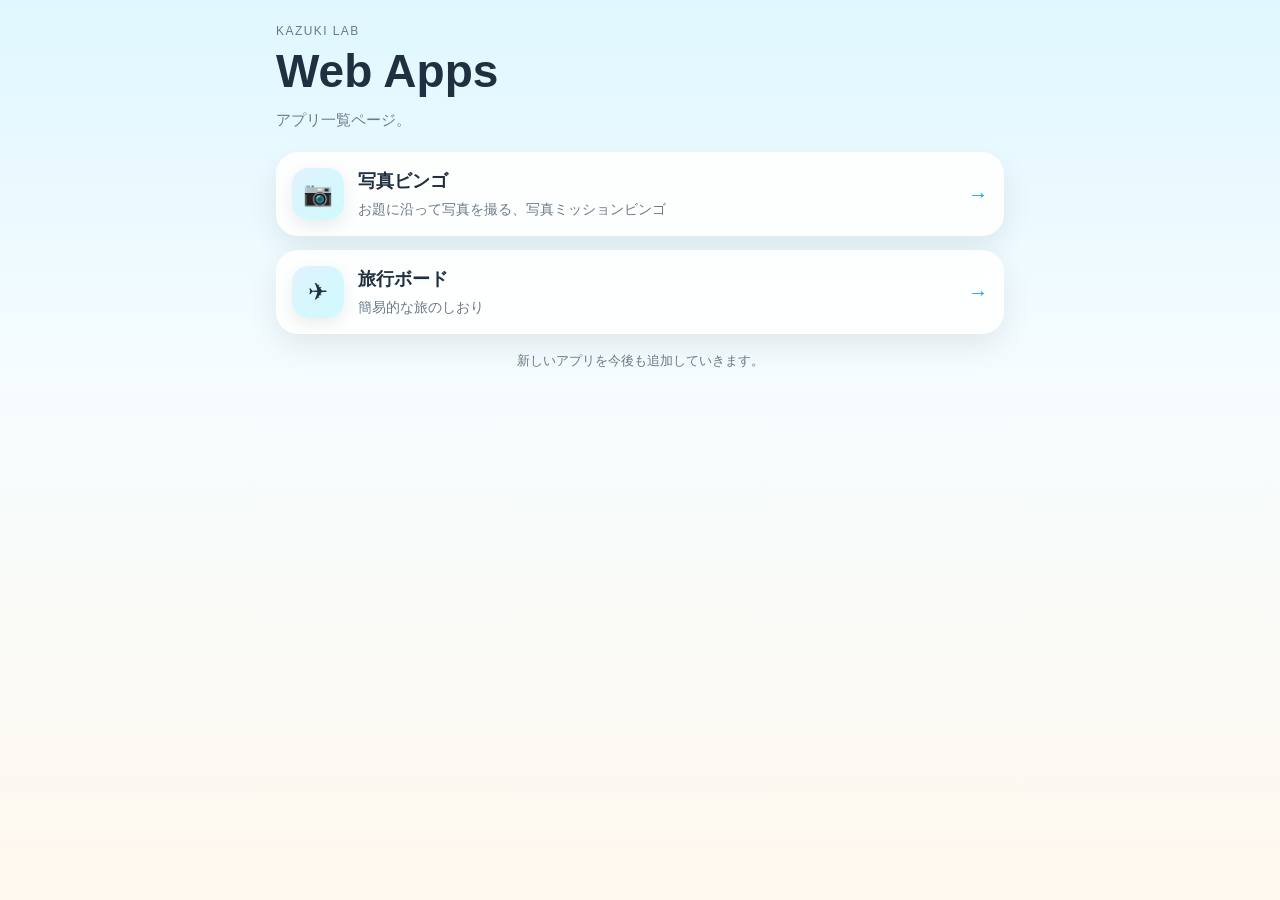
<file: index.html>
<!doctype html>
<html lang="ja">
  <head>
    <meta charset="UTF-8" />
    <meta name="viewport" content="width=device-width, initial-scale=1.0" />
    <title>Web Apps</title>
    <link rel="stylesheet" href="style.css" />
  </head>
  <body>
    <main class="app-shell">
      <section class="hero">
        <p class="eyebrow">KAZUKI LAB</p>
        <h1>Web Apps</h1>
        <p class="lead">アプリ一覧ページ。</p>
      </section>

      <section class="app-list" aria-label="アプリ一覧">
        <a class="app-card" href="./photo-bingo/">
          <div class="app-card__icon">📷</div>
          <div class="app-card__body">
            <h2>写真ビンゴ</h2>
            <p>お題に沿って写真を撮る、写真ミッションビンゴ</p>
          </div>
          <div class="app-card__arrow">→</div>
        </a>
        <a class="app-card" href="./travel-board/">
          <div class="app-card__icon">✈</div>
          <div class="app-card__body">
            <h2>旅行ボード</h2>
            <p>簡易的な旅のしおり</p>
          </div>
          <div class="app-card__arrow">→</div>
        </a>
      </section>

      <footer class="footer">
        <p>新しいアプリを今後も追加していきます。</p>
      </footer>
    </main>
  </body>
</html>
</file>
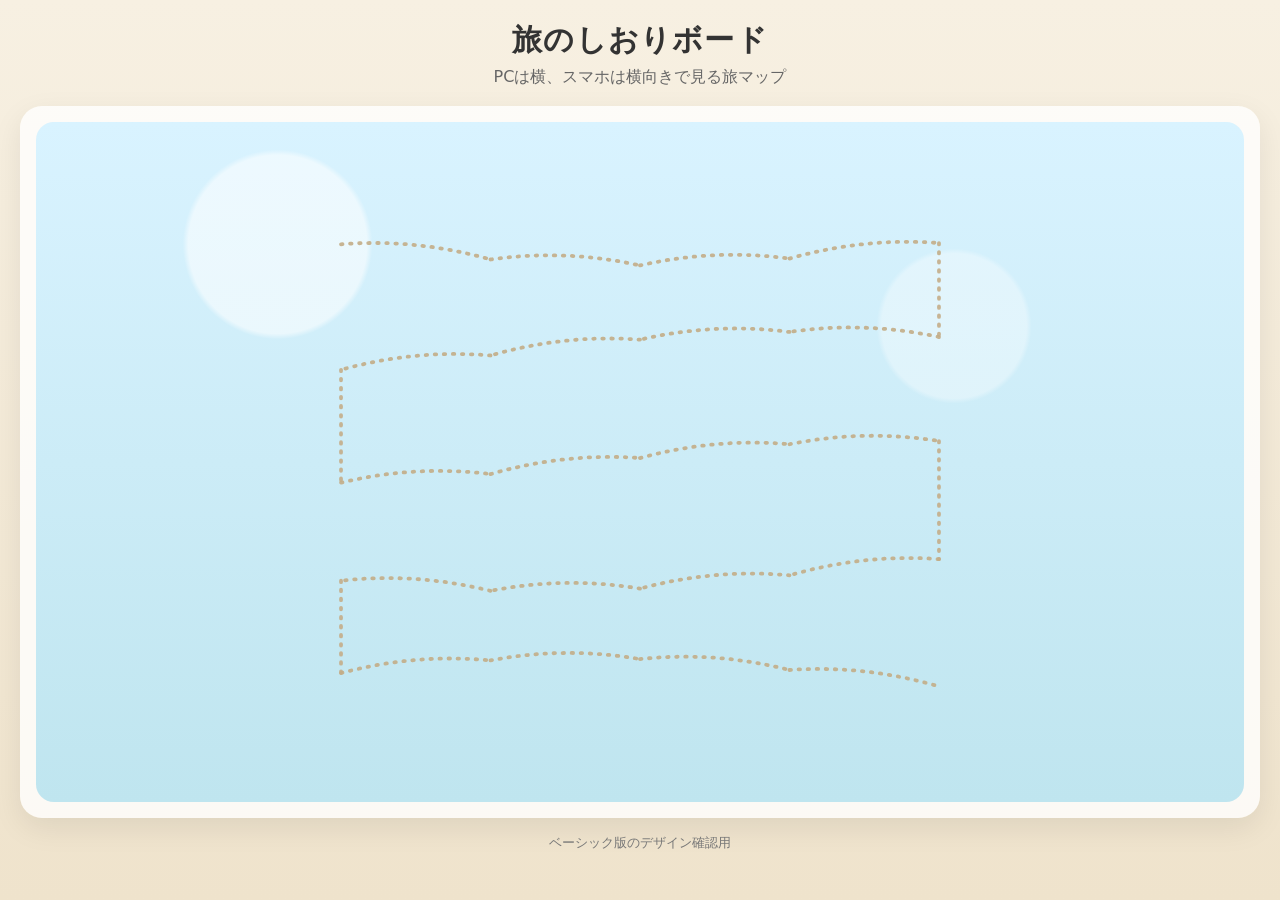
<file: travel-board/index.html>
<!doctype html>
<html lang="ja">
  <head>
    <meta charset="UTF-8" />
    <meta name="viewport" content="width=device-width, initial-scale=1.0" />
    <title>旅のしおりボード</title>
    <meta name="description" content="旅のしおり風のボード" />
    <link rel="stylesheet" href="style.css" />
    <script type="module" src="app.js" defer></script>
  </head>
  <body>
    <main class="app">
      <header class="app__header">
        <h1 class="app__title">旅のしおりボード</h1>
        <p class="app__subtitle">PCは横、スマホは横向きで見る旅マップ</p>
      </header>

      <section class="rotate-message" aria-label="画面の向きの案内">
        <div class="rotate-message__card">
          <p>横向きでご覧ください</p>
        </div>
      </section>

      <section class="board-area" aria-label="旅のしおりボード">
        <div class="board-shell">
          <div id="board" class="board" aria-live="polite"></div>
        </div>
      </section>

      <footer class="app__footer">
        <p>ベーシック版のデザイン確認用</p>
      </footer>
    </main>
  </body>
</html>
</file>
<file: style.css>
* {
  box-sizing: border-box;
}

:root {
  --bg1: #dff7ff;
  --bg2: #fff8ee;
  --card: rgba(255, 255, 255, 0.88);
  --text: #203040;
  --muted: #6b7a88;
  --accent: #0ea5e9;
  --shadow: 0 12px 30px rgba(0, 0, 0, 0.08);
  --shadow-soft: 0 6px 18px rgba(0, 0, 0, 0.08);
}

body {
  margin: 0;
  min-height: 100vh;
  font-family:
    -apple-system,
    BlinkMacSystemFont,
    "Hiragino Sans",
    "Yu Gothic",
    sans-serif;
  color: var(--text);
  background:
    linear-gradient(180deg, var(--bg1) 0%, #f5fcff 40%, var(--bg2) 100%);
}

.app-shell {
  max-width: 760px;
  margin: 0 auto;
  padding: 24px 16px 28px;
}

.hero {
  margin-bottom: 20px;
}

.eyebrow {
  margin: 0 0 8px;
  font-size: 12px;
  letter-spacing: 0.12em;
  color: var(--muted);
}

h1 {
  margin: 0;
  font-size: clamp(32px, 6vw, 46px);
  line-height: 1.1;
}

.lead {
  margin: 10px 0 0;
  font-size: 15px;
  color: var(--muted);
  line-height: 1.7;
}

.app-list {
  display: grid;
  gap: 14px;
}

.app-card {
  display: grid;
  grid-template-columns: 52px 1fr auto;
  gap: 14px;
  align-items: center;
  text-decoration: none;
  color: inherit;
  background: var(--card);
  border-radius: 22px;
  padding: 16px;
  box-shadow: var(--shadow);
  backdrop-filter: blur(10px);
  transition:
    transform 0.15s ease,
    box-shadow 0.15s ease;
}

.app-card:hover {
  transform: translateY(-2px);
  box-shadow: 0 16px 36px rgba(0, 0, 0, 0.11);
}

.app-card:active {
  transform: translateY(0);
}

.app-card__icon {
  width: 52px;
  height: 52px;
  border-radius: 16px;
  display: grid;
  place-items: center;
  font-size: 24px;
  background: linear-gradient(135deg, #e0f2fe, #cffafe);
  box-shadow: var(--shadow-soft);
}

.app-card__body h2 {
  margin: 0;
  font-size: 18px;
}

.app-card__body p {
  margin: 6px 0 0;
  font-size: 14px;
  color: var(--muted);
  line-height: 1.5;
}

.app-card__arrow {
  font-size: 20px;
  color: var(--accent);
  font-weight: 700;
}

.footer {
  margin-top: 18px;
  color: var(--muted);
  font-size: 13px;
  text-align: center;
}

.footer p {
  margin: 0;
}

@media (max-width: 480px) {
  .app-shell {
    padding: 18px 12px 24px;
  }

  .app-card {
    grid-template-columns: 46px 1fr auto;
    padding: 14px;
    border-radius: 18px;
  }

  .app-card__icon {
    width: 46px;
    height: 46px;
    border-radius: 14px;
    font-size: 22px;
  }

  .app-card__body h2 {
    font-size: 16px;
  }

  .app-card__body p {
    font-size: 13px;
  }
}
</file>
<file: travel-board/style.css>
*{
    margin:0;
    padding:0;
    box-sizing:border-box;
}

html,
body{
    width:100%;
    height:100%;
    font-family:system-ui,-apple-system,BlinkMacSystemFont,"Hiragino Kaku Gothic ProN","Yu Gothic",sans-serif;
    background:linear-gradient(180deg,#f7f0e2 0%,#efe3cc 100%);
    color:#333;
}

.app{
    width:100%;
    max-width:1700px;
    margin:auto;
    padding:20px;
}

.app__header{
    margin-bottom:18px;
    text-align:center;
}

.app__title{
    font-size:30px;
    margin-bottom:6px;
    letter-spacing:.04em;
}

.app__subtitle{
    color:#666;
}

.app__footer{
    margin-top:16px;
    text-align:center;
    color:#777;
    font-size:13px;
}

/*==============================
  ボード
==============================*/

.board-area{
    background:rgba(255,255,255,.8);
    border-radius:22px;
    padding:16px;
    box-shadow:0 10px 30px rgba(0,0,0,.08);
}

.board-shell{

    width:100%;
    aspect-ratio:16/9;

    overflow:hidden;

    border-radius:18px;
    position:relative;

    background:
        radial-gradient(circle at 20% 18%,rgba(255,255,255,.55) 0 8%,transparent 8.5%),
        radial-gradient(circle at 76% 30%,rgba(255,255,255,.35) 0 7%,transparent 7.5%),
        linear-gradient(180deg,#d9f3ff,#bfe5ef);

}

.board{
    width:100%;
    height:100%;
}

.board svg{
    width:100%;
    height:100%;
    display:block;
}

/*==============================
  線
==============================*/

.path-line{

    fill:none;

    stroke:#c4ad88;
    stroke-width:5;

    stroke-linecap:round;
    stroke-dasharray:2 10;

    opacity:.9;

}

/*==============================
  マス
==============================*/

.cell{
    cursor:pointer;
}

.cell:hover{
    transform:translateY(-2px);
}

.cell-shadow{
    fill:#000;
    opacity:.08;
}

.cell-box{

    fill:white;

    stroke-width:2.5;
    stroke-linejoin:round;

}

/* START */

.cell-box--start{

    fill:#dff5ea;
    stroke:#55ae83;

}

/* GOAL */

.cell-box--goal{

    fill:#ffe4e4;
    stroke:#d45d5d;

}

/* 日付・イベント */

.cell-box--day,
.cell-box--event{

    fill:var(--accent);

    fill-opacity:.18;

    stroke:var(--accent);

}

/*==============================
 上帯
==============================*/

.cell-accent{

    fill:var(--accent);

}

/* START */

.cell--start .cell-accent{

    fill:#55ae83;

}

/* GOAL */

.cell--goal .cell-accent{

    fill:#d45d5d;

}

/*==============================
 文字
==============================*/

.cell-text{

    fill:#3f3a34;

    text-anchor:middle;
    dominant-baseline:middle;

    paint-order:stroke;
    stroke:white;
    stroke-width:4;

    stroke-linejoin:round;

}

.cell-text--start,
.cell-text--goal{

    font-size:16px;
    font-weight:700;

}

.cell-text--day{

    font-size:14px;
    font-weight:700;

}

.cell-text--event{

    font-size:12px;

}

/*==============================
 縦画面
==============================*/

.rotate-message{
    display:none;
}

@media (orientation:portrait){

    .board-area{
        display:none;
    }

    .rotate-message{

        display:flex;
        justify-content:center;
        align-items:center;

        height:70vh;

        text-align:center;
        font-size:24px;

    }

}
</file>
